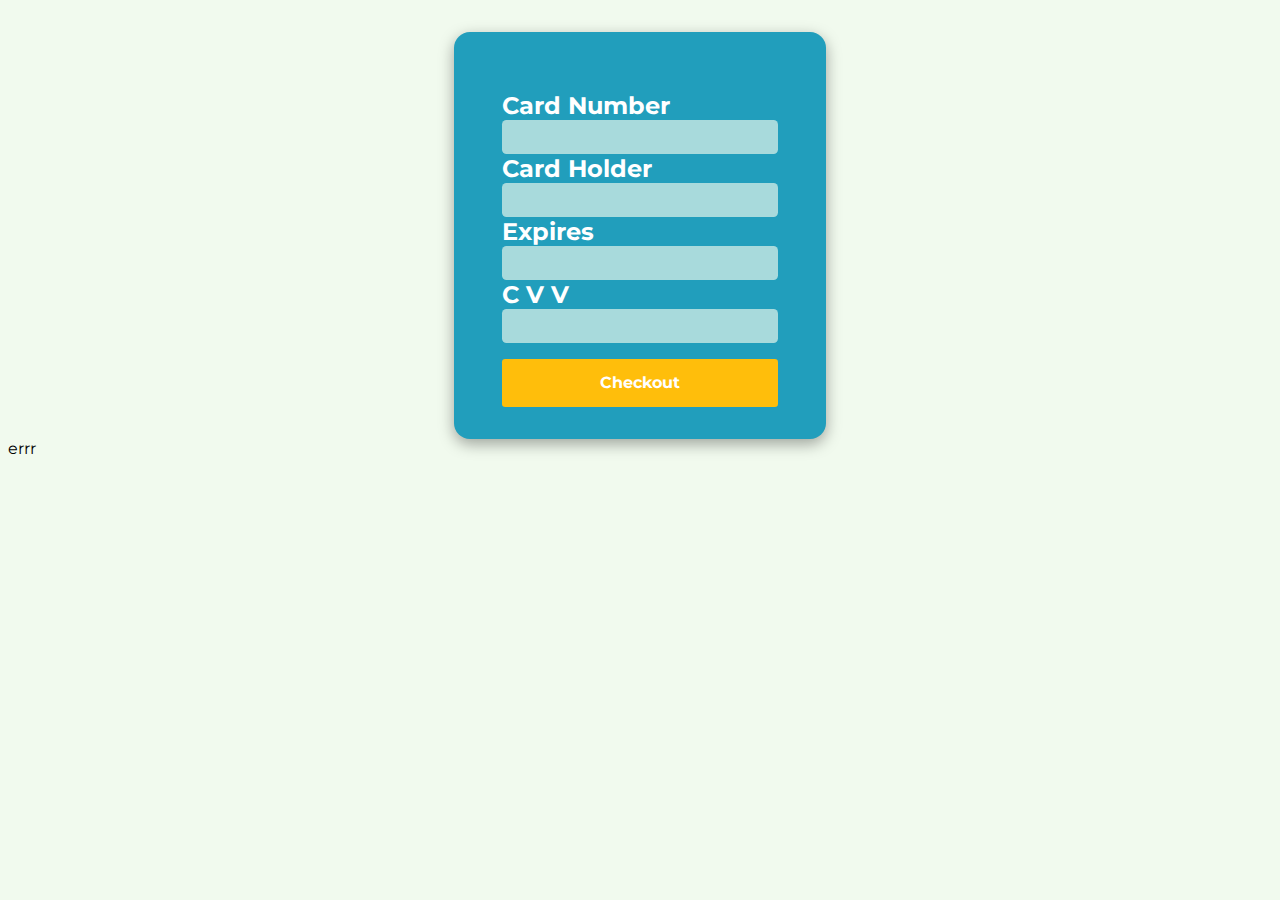
<file: creditCardCheckout/index.html>
<!DOCTYPE html>
<html lang="en">
<head>
    <meta charset="UTF-8">
    <meta http-equiv="X-UA-Compatible" content="IE=edge">
    <meta name="viewport" content="width=device-width, initial-scale=1.0">
    <link rel="stylesheet" href="style.css">
    <title>Credit Card Checkout Page</title>
</head>
<body>
    <div id="container">
        <h1></h1>
        <form action="">
            <label for="card-number">Card Number</label>
            <input type="text" name="card-number" id="card-number">
            <label for="card-holder">Card Holder</label>
            <input type="text" name="card-holder" id="card-holder">
            <label for="card-expirey">Expires</label>
            <input type="text" name="card-expirey" id="card-expirey">
            <label for="card-cvv">C V V</label>
            <input type="text" name="card-cvv" id="card-cvv">
            <button>Checkout</button>
        </form>
    </div>
    <script src="app.js"></script>
</body>
</html>
</file>
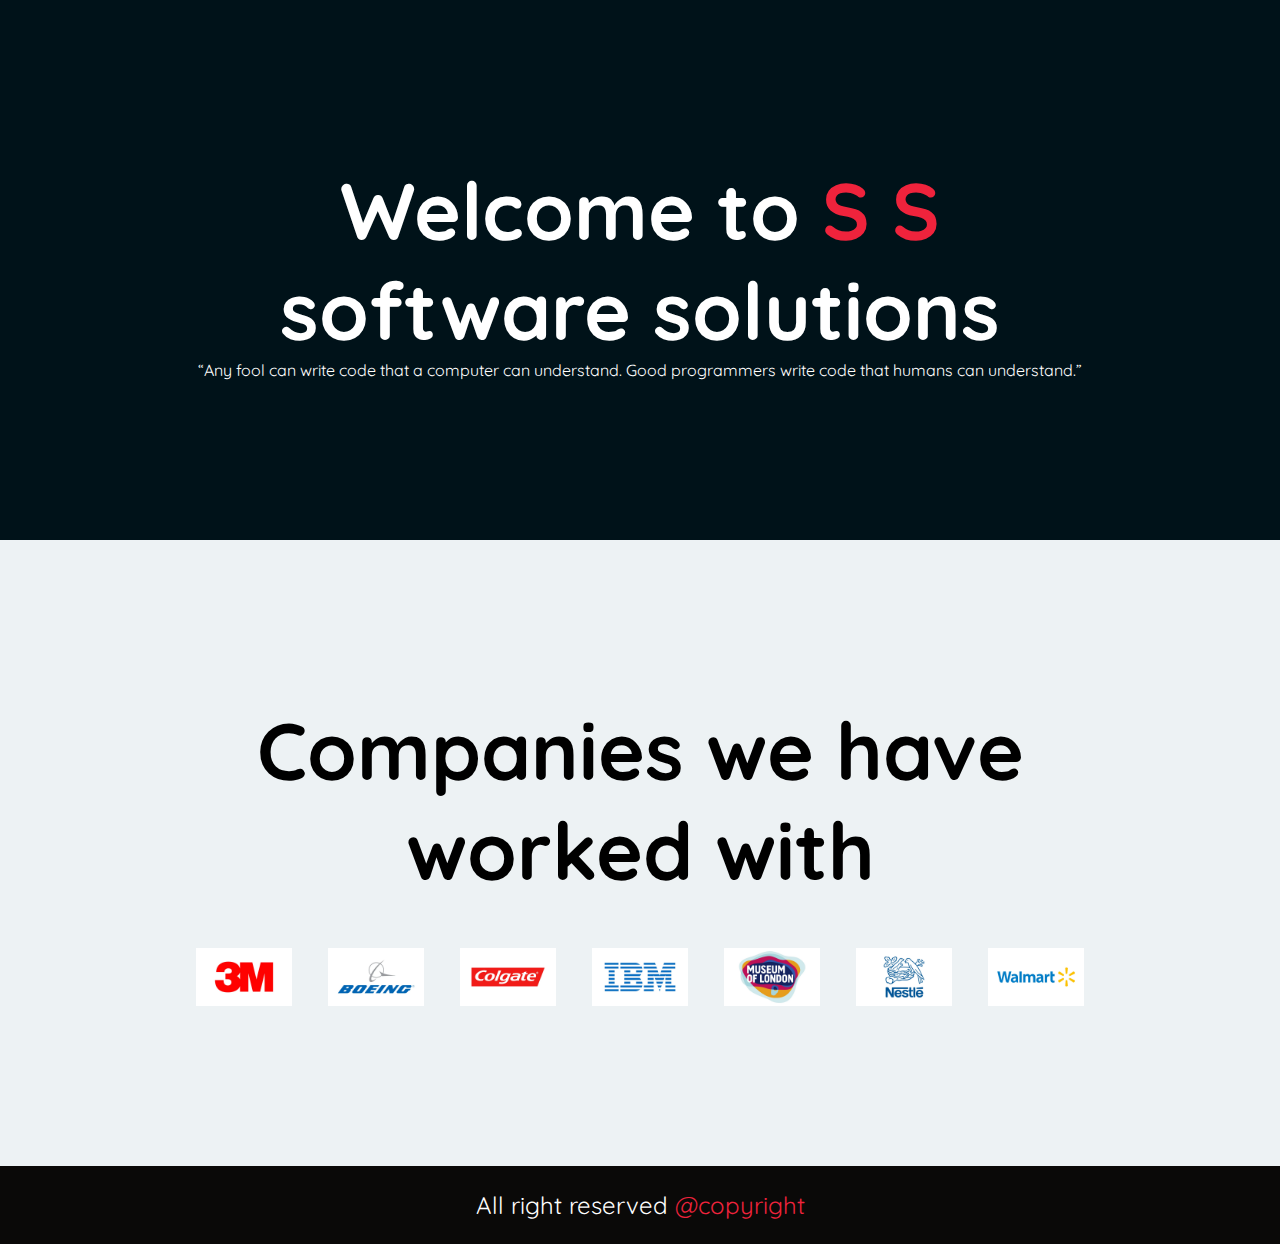
<file: landingPage/index.html>
<!DOCTYPE html>
<html lang="en">
<head>
    <meta charset="UTF-8">
    <meta http-equiv="X-UA-Compatible" content="IE=edge">
    <meta name="viewport" content="width=device-width, initial-scale=1.0">
    <link rel="stylesheet" href="style.css">
    <title>Landing Page</title>
</head>
<body>
    <section id="intro">
        <h1>Welcome to <span id="color-red">S S</span> software solutions</h1>
        <span class="quote">“Any fool can write code that a computer can understand. Good programmers write code that humans can understand.”</span>
    </section>
    <section id="info">
        <h2>Companies we have worked with</h2>
        <div class="img-container">
            <img src="img/3M-Logo-Design.jpg" alt=""3m logo>
            <img src="img/Boeing-Logo-Design.jpg" alt="boeing logo">
            <img src="img/Colgate-Logo-Design.jpg" alt="colgate logo">
            <img src="img/IBM-Company-Logo-Design.jpg" alt="IBM logo">
            <img src="img/Museum-Of-London-Logo-Design.jpg" alt="museum of london logo">
            <img src="img/Nestle-Logo-Design.jpg" alt="nestle logo">
            <img src="img/Walmart-Logo-Design.jpg" alt="walmart logo">
        </div>
    </section>
    <footer>
        All right reserved <span>@copyright</span>
    </footer>
</body>
</html>
</file>
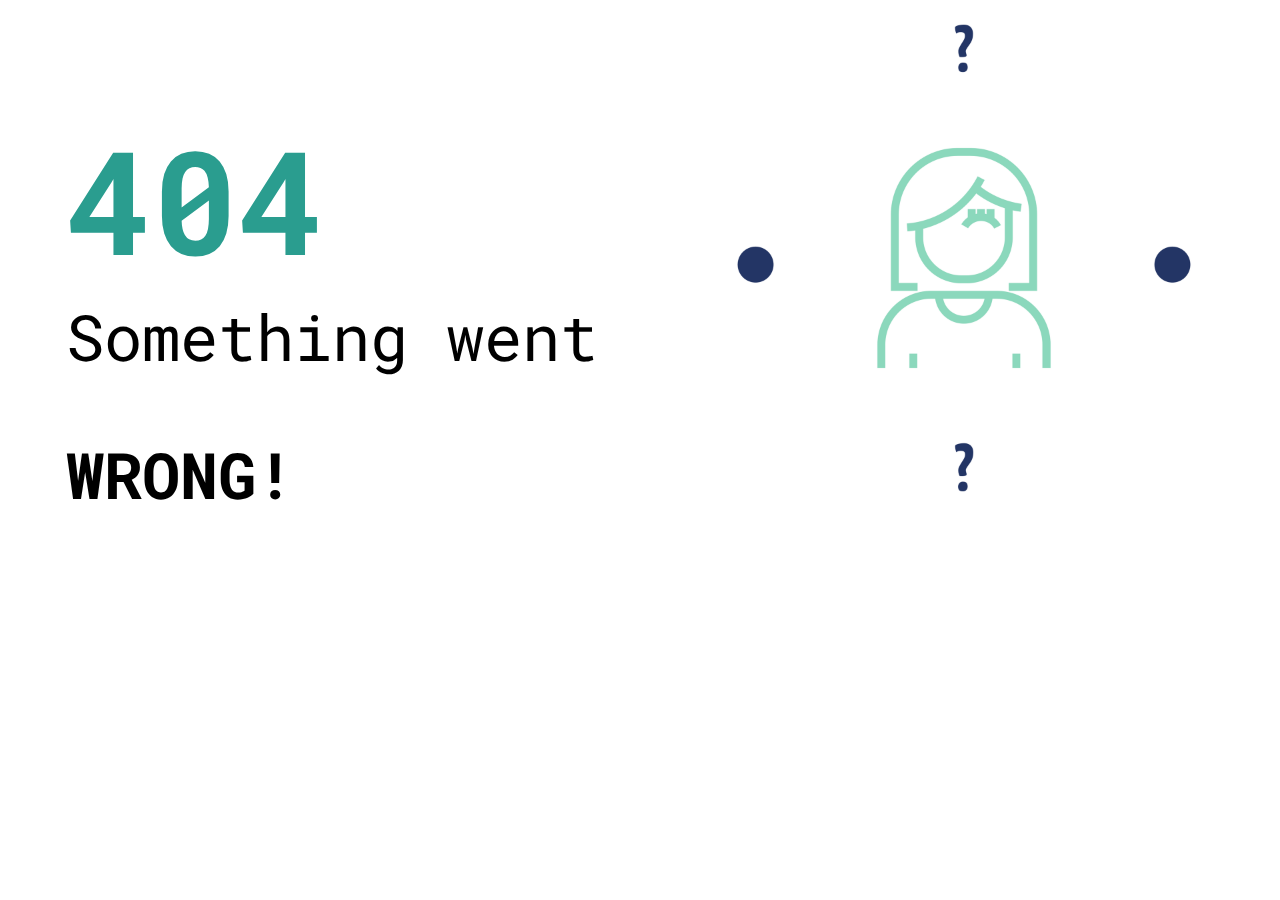
<file: pageNotFound/index.html>
<!DOCTYPE html>
<html lang="en">

<head>
    <meta charset="UTF-8">
    <meta http-equiv="X-UA-Compatible" content="IE=edge">
    <meta name="viewport" content="width=device-width, initial-scale=1.0">
    <link rel="stylesheet" href="style.css">
    <title>404 Page Not Found</title>
    <link rel="icon"
        href="https://thumbs.dreamstime.com/b/error-concept-white-background-sign-logo-icon-error-concept-simple-vector-icon-123196424.jpg">
</head>

<body>
    <div id="space-around">
        <div class="content">
            <h1>404</h1>
            <span>Something went</span>
            <h2>WRONG!</h2>
        </div>
        <img src="img/logo.png" alt="">
    </div>
</body>

</html>
</file>
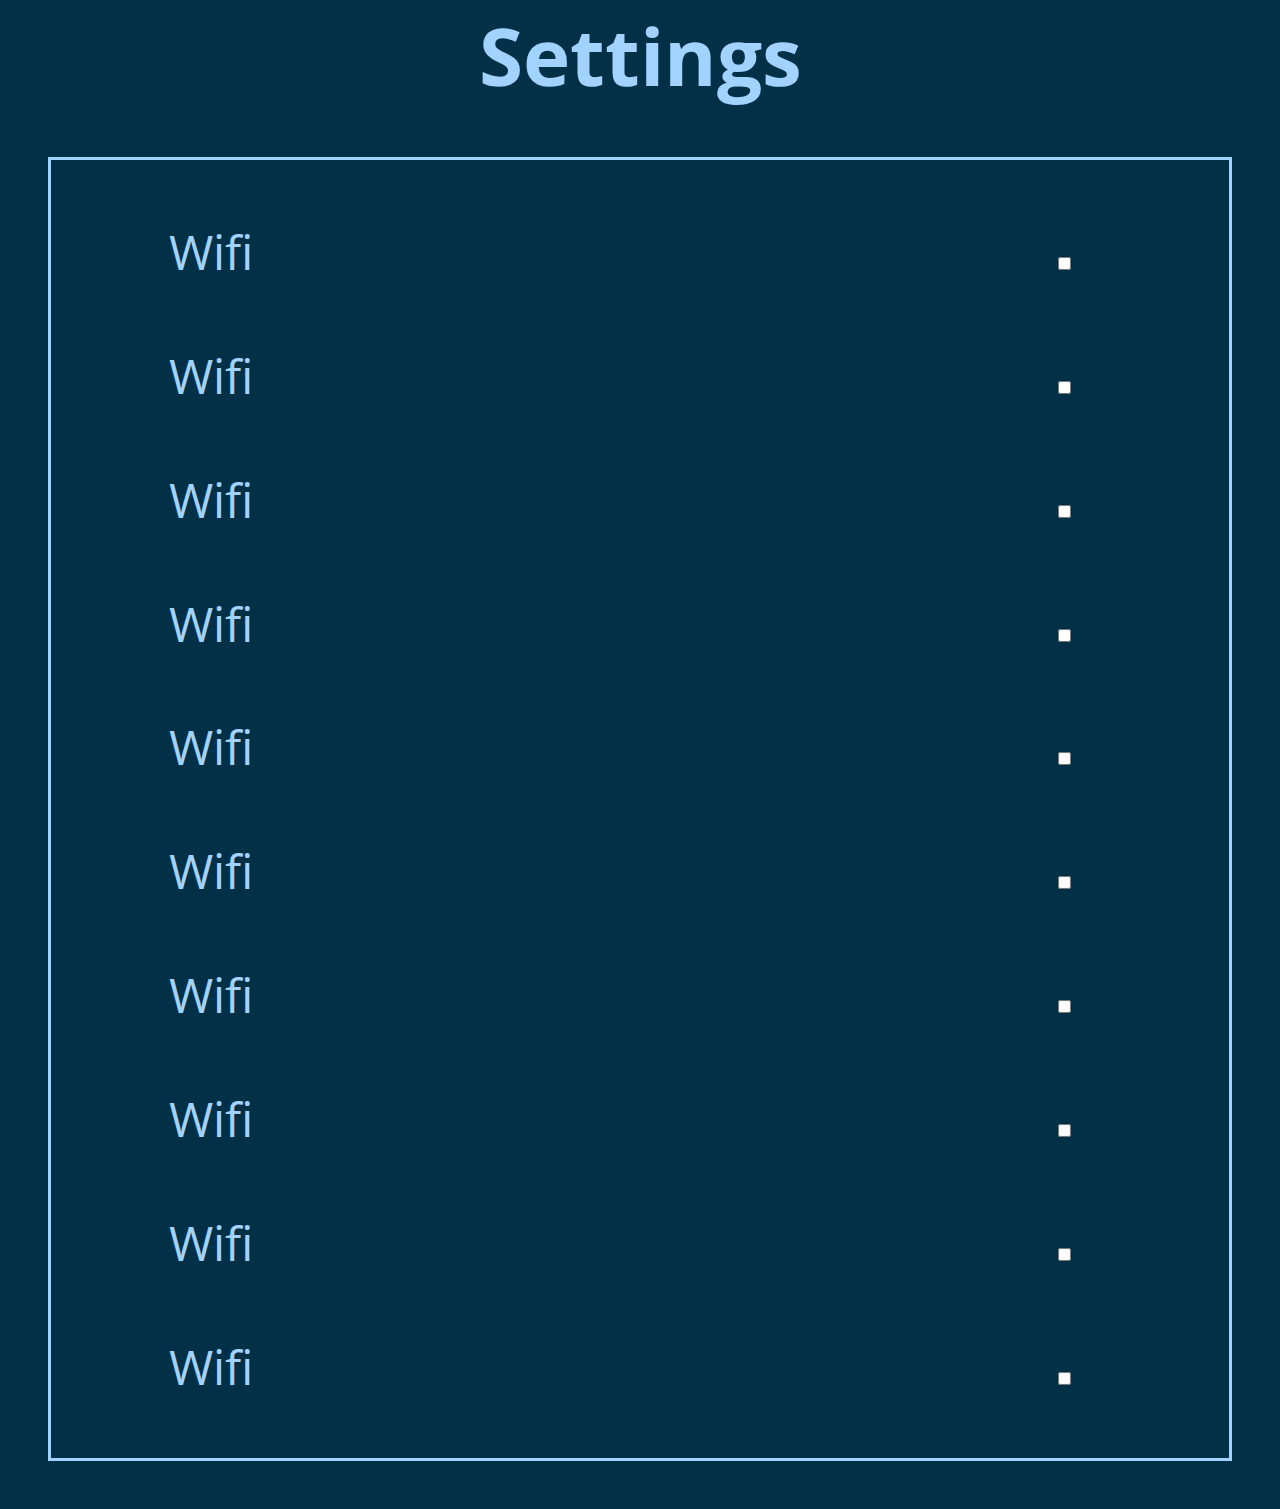
<file: settings/index.html>
<!DOCTYPE html>
<html lang="en">

<head>
    <meta charset="UTF-8">
    <meta http-equiv="X-UA-Compatible" content="IE=edge">
    <meta name="viewport" content="width=device-width, initial-scale=1.0">
    <link rel="stylesheet" href="style.css">
    <title>Settings</title>
    <link rel="icon"
        href="[data-uri]">
</head>

<body>
    <h1>Settings</h1>
    <div class="functions">
        <div class="content">
            <label for="wifi-on">Wifi</label>
            <input type="checkbox" name="wifi" id="wifi-on">
        </div>
        <div class="content">
            <label for="wifi-on">Wifi</label>
            <input type="checkbox" name="wifi" id="wifi-on">
        </div>
        <div class="content">
            <label for="wifi-on">Wifi</label>
            <input type="checkbox" name="wifi" id="wifi-on">
        </div>
        <div class="content">
            <label for="wifi-on">Wifi</label>
            <input type="checkbox" name="wifi" id="wifi-on">
        </div>
        <div class="content">
            <label for="wifi-on">Wifi</label>
            <input type="checkbox" name="wifi" id="wifi-on">
        </div>
        <div class="content">
            <label for="wifi-on">Wifi</label>
            <input type="checkbox" name="wifi" id="wifi-on">
        </div>
        <div class="content">
            <label for="wifi-on">Wifi</label>
            <input type="checkbox" name="wifi" id="wifi-on">
        </div>
        <div class="content">
            <label for="wifi-on">Wifi</label>
            <input type="checkbox" name="wifi" id="wifi-on">
        </div>
        <div class="content">
            <label for="wifi-on">Wifi</label>
            <input type="checkbox" name="wifi" id="wifi-on">
        </div>
        <div class="content">
            <label for="wifi-on">Wifi</label>
            <input type="checkbox" name="wifi" id="wifi-on">
        </div>
        
    </div>
</body>

</html>
</file>
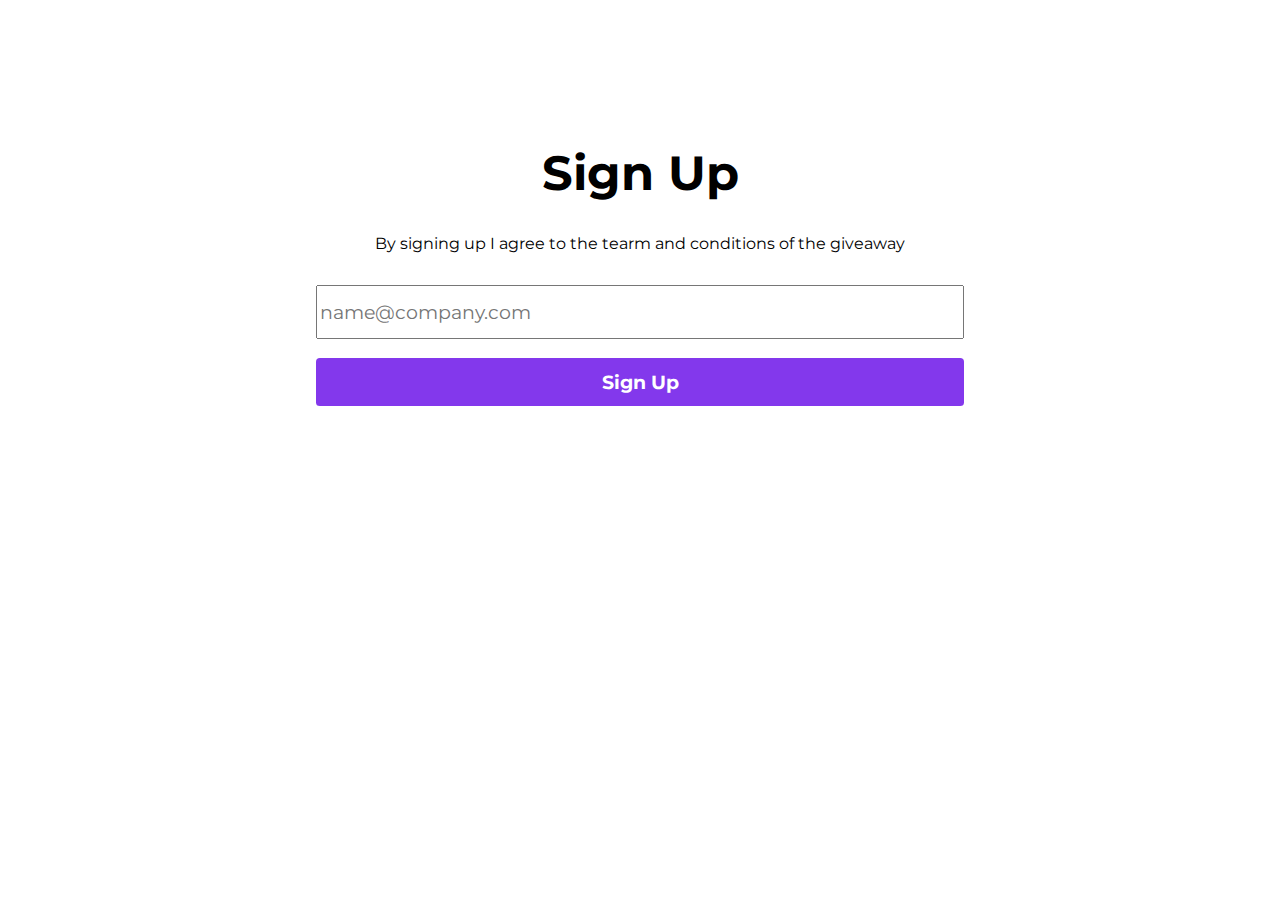
<file: SignUp001/index.html>
<!DOCTYPE html>
<html lang="en">
<head>
    <meta charset="UTF-8">
    <meta http-equiv="X-UA-Compatible" content="IE=edge">
    <meta name="viewport" content="width=device-width, initial-scale=1.0">
    <link rel="stylesheet" href="style.css">
    <title>Sign Up Page Daily UI challenges day 1</title>
</head>
<body>
    <h1>Sign Up</h1>
    <span>By signing up I agree to the tearm and conditions of the giveaway</span>
    <div class="container">
        <form action="">
            <input type="email" name="input-field" id="enter-email" placeholder="name@company.com">
            <button>Sign Up</button>
        </form>
    </div>
</body>
</html>
</file>
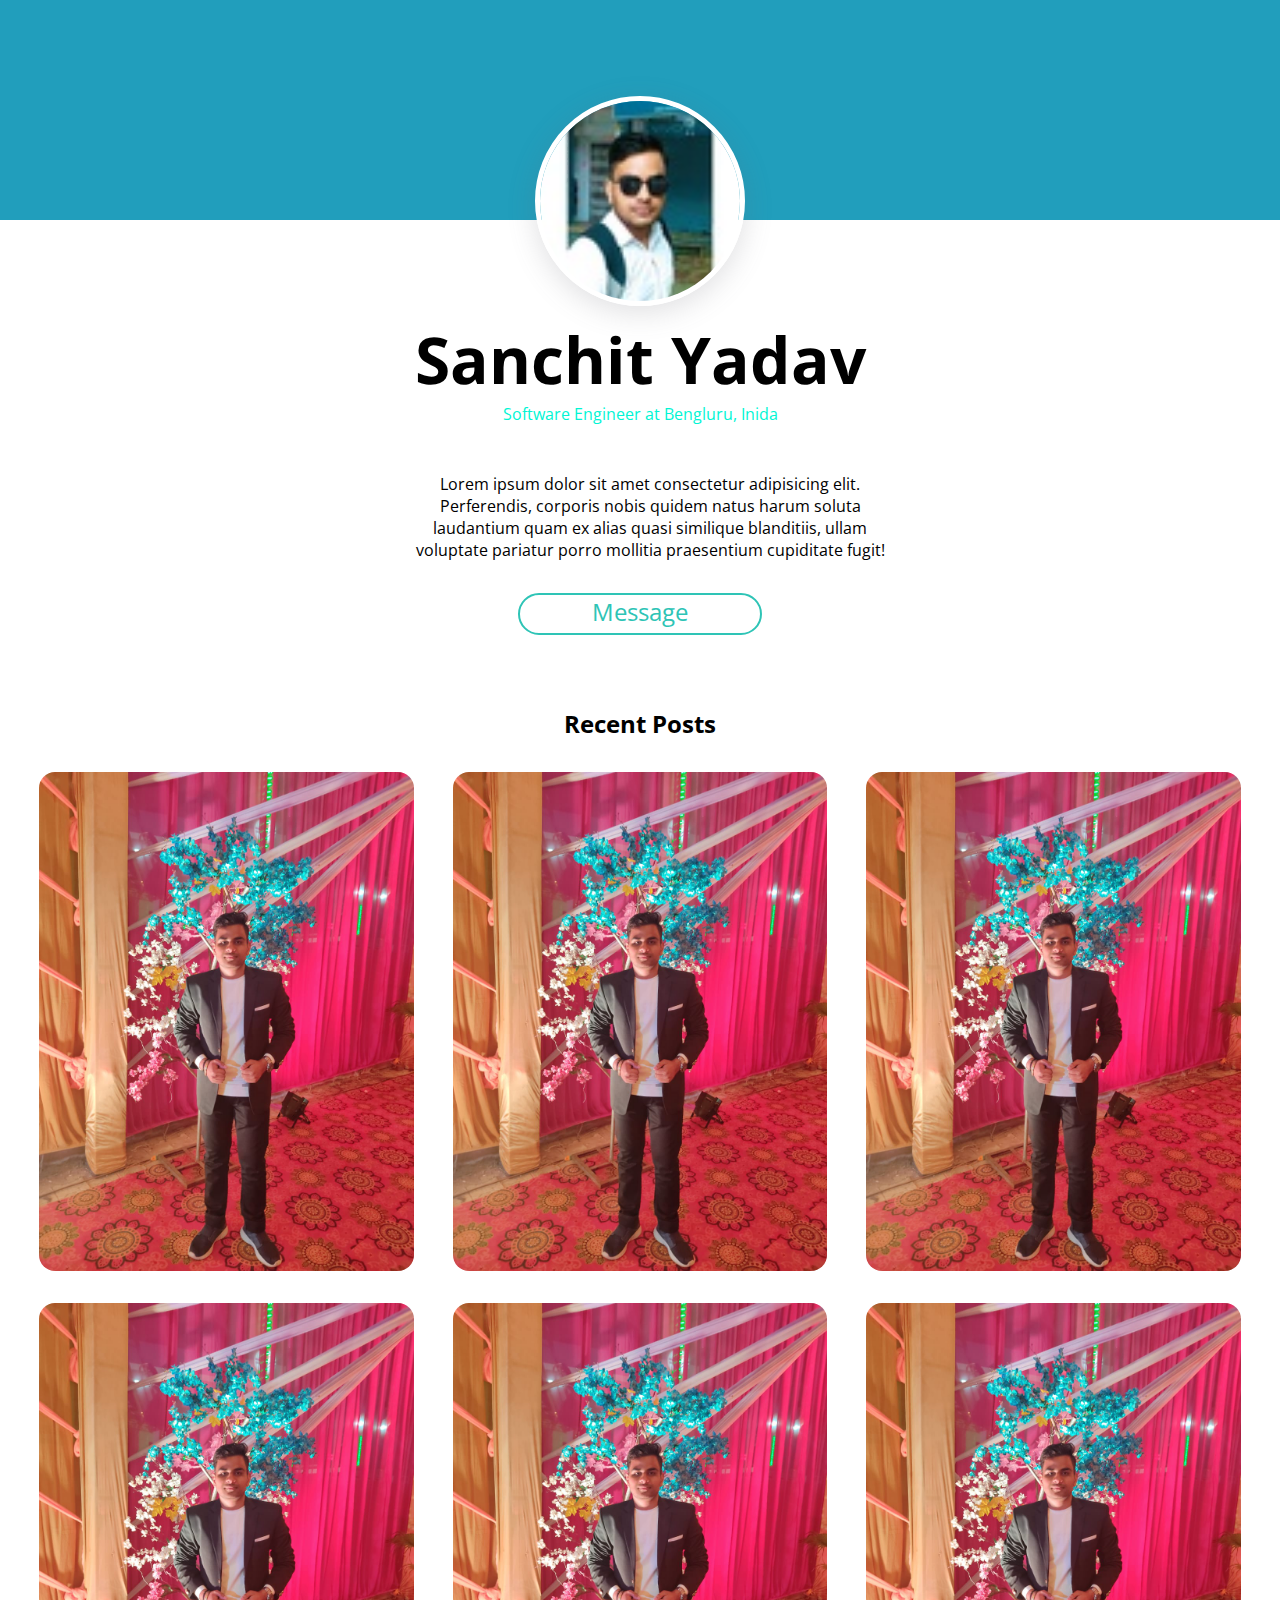
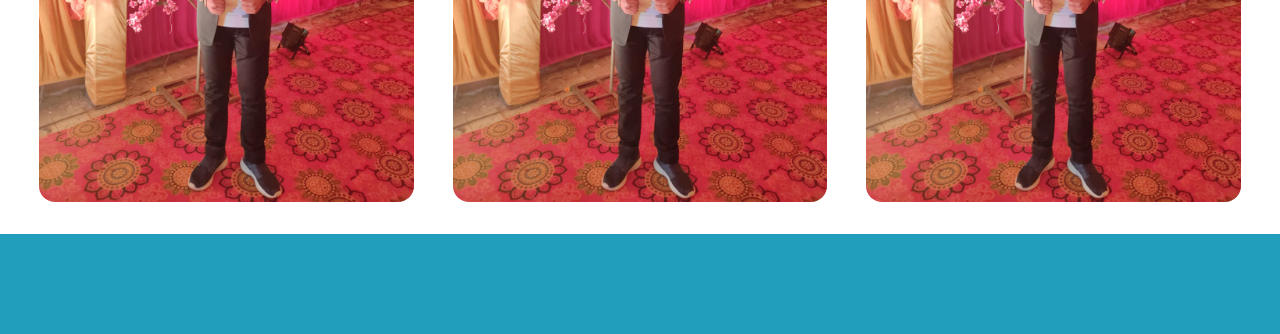
<file: userProfile/index.html>
<!DOCTYPE html>
<html lang="en">

<head>
    <meta charset="UTF-8">
    <meta http-equiv="X-UA-Compatible" content="IE=edge">
    <meta name="viewport" content="width=device-width, initial-scale=1.0">
    <link rel="stylesheet" href="style.css">
    <title>User Profile</title>
</head>

<body>
    <div class="header-background"><img src="main.jpg" alt="" id="main-img"></div>
    
    <div class="content">
            <h1>Sanchit Yadav</h1>
    <span>Software Engineer at Bengluru, Inida</span>
    <p>Lorem ipsum dolor sit amet consectetur adipisicing elit. Perferendis, corporis nobis quidem natus harum soluta
        laudantium quam ex alias quasi similique blanditiis, ullam voluptate pariatur porro mollitia praesentium
        cupiditate fugit!</p>
    </div>

    <button>Message</button>
    <h2>Recent Posts</h2>
    <div class="group-of-imgs">
        <img src="img/1650234043338.jpg" alt="">
        <img src="img/1650234043338.jpg" alt="">
        <img src="img/1650234043338.jpg" alt="">
        <img src="img/1650234043338.jpg" alt="">
        <img src="img/1650234043338.jpg" alt="">
        <img src="img/1650234043338.jpg" alt="">
    </div>
    <footer></footer>
</body>

</html>
</file>
<file: creditCardCheckout/style.css>
@import url('https://fonts.googleapis.com/css2?family=Montserrat:wght@200&display=swap');

*{
    font-family: 'Montserrat', sans-serif;
    background-color: #f1faee;
}
h1{
    font-size: 4em;
    font-weight: bolder;
    background-color: #219ebc;
    color: white;
}
form{
    background-color: #219ebc;
}
input{
    display: block;
    background-color: #a8dadc;
    border: hidden;
    width: 17rem;
    height: 2rem;
    font-size: 1.4em;
    border-radius: 0.2em;
}
#container{
    text-align: center;
    border-radius: 1em;
    width: fit-content;
    height: auto;
    margin: auto;
    margin-top: 2em;
    padding: 1em 3em 1em 3em;
    background-color: #219ebc;
    box-shadow: rgba(0, 0, 0, 0.35) 0px 5px 15px;
}
label{
    display: block;
    text-align: left;
    background-color: #219ebc;
    color: white;
    font-weight: bolder;
    font-size: 1.5em;
}
button{
    background-color: #ffbe0b;
    margin: 1em 0em;
    font-size: 1em;
    font-weight: bolder;
    color: white;
    width: 100%;
    height: 3em;
    cursor: pointer;
    border: hidden;
    border-radius: 0.2em;
}
</file>
<file: landingPage/style.css>
@import url('https://fonts.googleapis.com/css2?family=Quicksand:wght@500&display=swap');

*{
    font-family: 'Quicksand', sans-serif;
    margin: 0px;
}

#intro{
    text-align: center;
    background-color: #001219;
    color: #ffffff;
    padding: 10em;
}

#color-red{
    color: #ef233c;
}
h1{
    font-size: 5em;
}
#info{
    text-align: center;
    background-color: #edf2f4;
    padding: 10em;
}
h2{
    font-size: 5em;
}
img{
    width: 10%;
    height: 10%;
}
.img-container{
    display: flex;
    flex-direction: row;
    justify-content: space-evenly;
    margin-top: 3em;
}

footer{
    background-color: #0a0908;
    color: white;
    padding: 1em;
    text-align: center;
    font-size: 1.5em;
}
footer span{
    color: #ef233c;
}
</file>
<file: pageNotFound/style.css>
@import url('https://fonts.googleapis.com/css2?family=Roboto+Mono&display=swap');
*{
    font-family: 'Roboto Mono', monospace;
}

img{
    width: 500px;
    height: 500px;
}

#space-around{
    display: flex;
    flex-direction: row;
    justify-content: space-around;

}
h1{
    font-size: 9em;
    margin-bottom: 0em;
    color: #2a9d8f;
}
span,h2{
    font-size: 4em;
    margin-bottom: 0em;
}
</file>
<file: settings/style.css>
@import url('https://fonts.googleapis.com/css2?family=Open+Sans:wght@300&display=swap');
*{
    font-family: 'Open Sans', sans-serif;
    margin: 0em;
    padding: 0em;
    background-color: #023047;
}
.functions{
    border: 3px solid #a2d2ff;
    color: #a2d2ff;
    margin: 3em;
}
h1{
    text-align: center;
    font-size: 5em;
    color: #a2d2ff;
}
label{
    margin-right: 85%;
    font-size: 3em;
}

.content{
    margin: 5% 10% ;
}
input[type="checkbox"]{
    padding: 3em;
}
</file>
<file: SignUp001/style.css>
@import url('https://fonts.googleapis.com/css2?family=Montserrat:wght@200&display=swap');

*{
    font-family: 'Montserrat', sans-serif;
}

.container{
    display: flex;
    flex-direction: row;
    justify-content: center;
}

#enter-email{
    display: block;
    width: 40rem;
    height: 3rem;
    font-size: larger;
}

h1, span{
    display: flex;
    flex-direction: row;
    justify-content: center;
}
h1{
    margin-top: 3em;
    font-weight: bolder;
    font-size: 3em;
}
span{
    margin-bottom: 2em;
}

button{
    width: 100%;
    height: 3rem;
    margin-top: 1em;
    background-color: #8338ec;
    font-size: larger;
    color: white;
    font-weight: bolder;
    border: hidden;
    border-radius: 0.2em;
    transition: background-color 0.6s;
}
button:hover{
    background-color: #560bad;
}
</file>
<file: userProfile/style.css>
@import url('https://fonts.googleapis.com/css2?family=Open+Sans:wght@500&display=swap');

*{
    font-family: 'Open Sans', sans-serif;
    margin: 0em;
    text-align: center;
}

.header-background{
    height: 220px;
    width: auto;
    background-color: #219ebc;
}
#main-img{
    margin-top: 6em;
    width: 200px;
    height: 200px;
    border-radius: 10em;
    box-shadow: rgba(100, 100, 111, 0.2) 0px 7px 29px 0px;
    border:5px solid white;
}
.content{
    margin-top: 6em;
}

h1{
    font-size: 4em;
}
.content span{
    font-size: 1em;
    color: #00f5d4;
}
p{
    margin: 3em 25em 2em 25em;
    width: 500px;
}
.group-of-imgs{
    display: flex;
    flex-direction: row;
    flex-wrap: wrap;
    justify-content: space-evenly;
    margin: 1em;
}
.group-of-imgs img{
    width: 30%;
    height: 30%;
    border-radius: 2em;
    padding:1em;
}
footer{
    width: auto;
    height: 100px;
    background-color: #219ebc;
}
button{
    padding: 0em 3em 0.2em 3em;
    font-size: 1.5em;
    background-color: white;
    color: #2ec4b6;
    border: 2px solid #2ec4b6;
    border-radius: 2em;
    margin-bottom: 3em;
    transition: 0.3s;
}
button:hover{
    background-color: #2ec4b6;
    color: black;
    box-shadow: rgba(0, 0, 0, 0.25) 0px 14px 28px, rgba(0, 0, 0, 0.22) 0px 10px 10px;
}
</file>
